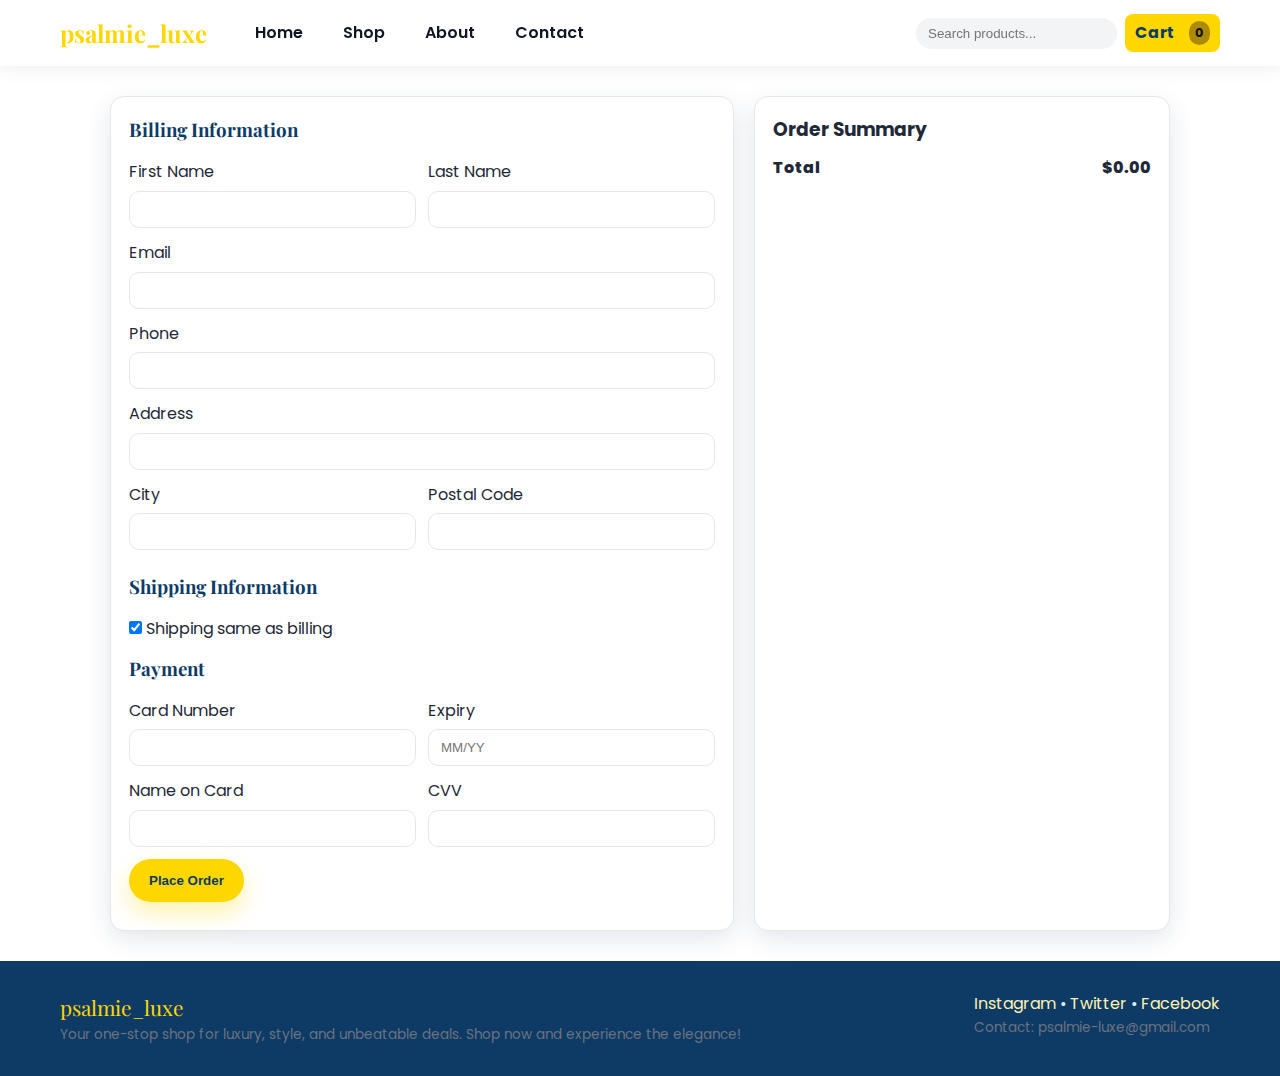
<file: checkout.html>
<!DOCTYPE html>
<html lang="en">
  <head>
    <meta charset="UTF-8" />
    <meta name="viewport" content="width=device-width, initial-scale=1.0" />
    <title>psalmie_luxe — Checkout</title>
    <link rel="preconnect" href="https://fonts.googleapis.com" />
    <link rel="preconnect" href="https://fonts.gstatic.com" crossorigin />
    <link
      href="https://fonts.googleapis.com/css2?family=Playfair+Display:wght@700&family=Poppins:wght@400;600;700&display=swap"
      rel="stylesheet"
    />
    <link rel="stylesheet" href="styles.css" />
  </head>
  <body>
    <header class="header">
      <div class="wrap">
        <div class="logo">psalmie_<span>luxe</span></div>
        <nav class="nav">
          <ul>
            <li><a href="index.html">Home</a></li>
            <li><a href="index.html#featured">Shop</a></li>
            <li><a href="#about">About</a></li>
            <li><a href="#contact">Contact</a></li>
          </ul>
        </nav>
        <div class="search-cart">
          <div class="search">
            <input id="search-input" placeholder="Search products..." />
          </div>
          <a class="cart-link" href="cart.html"
            >Cart <span class="cart-count">0</span></a
          >
          <div class="hamburger" onclick="toggleMenu()">
            <span></span><span></span><span></span>
          </div>
        </div>
      </div>
    </header>

    <main class="checkout-page">
      <form class="form-card" id="billingForm">
        <h3>Billing Information</h3>
        <div class="row-2">
          <div class="field">
            <label>First Name</label><input id="billFirst" required />
          </div>
          <div class="field">
            <label>Last Name</label><input id="billLast" required />
          </div>
        </div>
        <div class="field">
          <label>Email</label><input id="billEmail" type="email" required />
        </div>
        <div class="field">
          <label>Phone</label><input id="billPhone" type="tel" required />
        </div>
        <div class="field">
          <label>Address</label><input id="billAddress" required />
        </div>
        <div class="row-2">
          <div class="field">
            <label>City</label><input id="billCity" required />
          </div>
          <div class="field">
            <label>Postal Code</label><input id="billZip" required />
          </div>
        </div>
        <h3 style="margin-top: 10px">Shipping Information</h3>
        <div class="field">
          <label
            ><input type="checkbox" id="sameAsBilling" checked /> Shipping same
            as billing</label
          >
        </div>
        <div id="shippingFields" class="hidden">
          <div class="field">
            <label>Address</label><input id="shipAddress" />
          </div>
          <div class="row-2">
            <div class="field"><label>City</label><input id="shipCity" /></div>
            <div class="field">
              <label>Postal Code</label><input id="shipZip" />
            </div>
          </div>
        </div>
        <h3 style="margin-top: 10px">Payment</h3>
        <div class="row-2">
          <div class="field">
            <label>Card Number</label><input id="cardNumber" required />
          </div>
          <div class="field">
            <label>Expiry</label
            ><input id="cardExpiry" placeholder="MM/YY" required />
          </div>
        </div>
        <div class="row-2">
          <div class="field">
            <label>Name on Card</label><input id="cardName" required />
          </div>
          <div class="field">
            <label>CVV</label><input id="cardCVV" required />
          </div>
        </div>
        <button type="submit" class="btn primary">Place Order</button>
        <div
          id="orderMsg"
          class="small"
          style="margin-top: 10px; color: var(--blue)"
        ></div>
      </form>
      <aside class="order-summary">
        <h3>Order Summary</h3>
        <div id="summaryItems"></div>
        <div class="order-total">
          <span>Total</span><span id="summaryTotal">$0.00</span>
        </div>
      </aside>
    </main>

    <footer class="footer" id="contact">
      <div class="wrap">
        <div>
          <div class="brand">psalmie_luxe</div>
          <div class="small">
            Your one-stop shop for luxury, style, and unbeatable deals. Shop now
            and experience the elegance!
          </div>
        </div>
        <div>
          <div>
            <a href="#">Instagram</a> • <a href="#">Twitter</a> •
            <a href="#">Facebook</a>
          </div>
          <div class="small">Contact: psalmie-luxe@gmail.com</div>
        </div>
      </div>
    </footer>

    <script src="js/utils.js"></script>
    <script src="js/checkout.js"></script>
  </body>
</html>
</file>
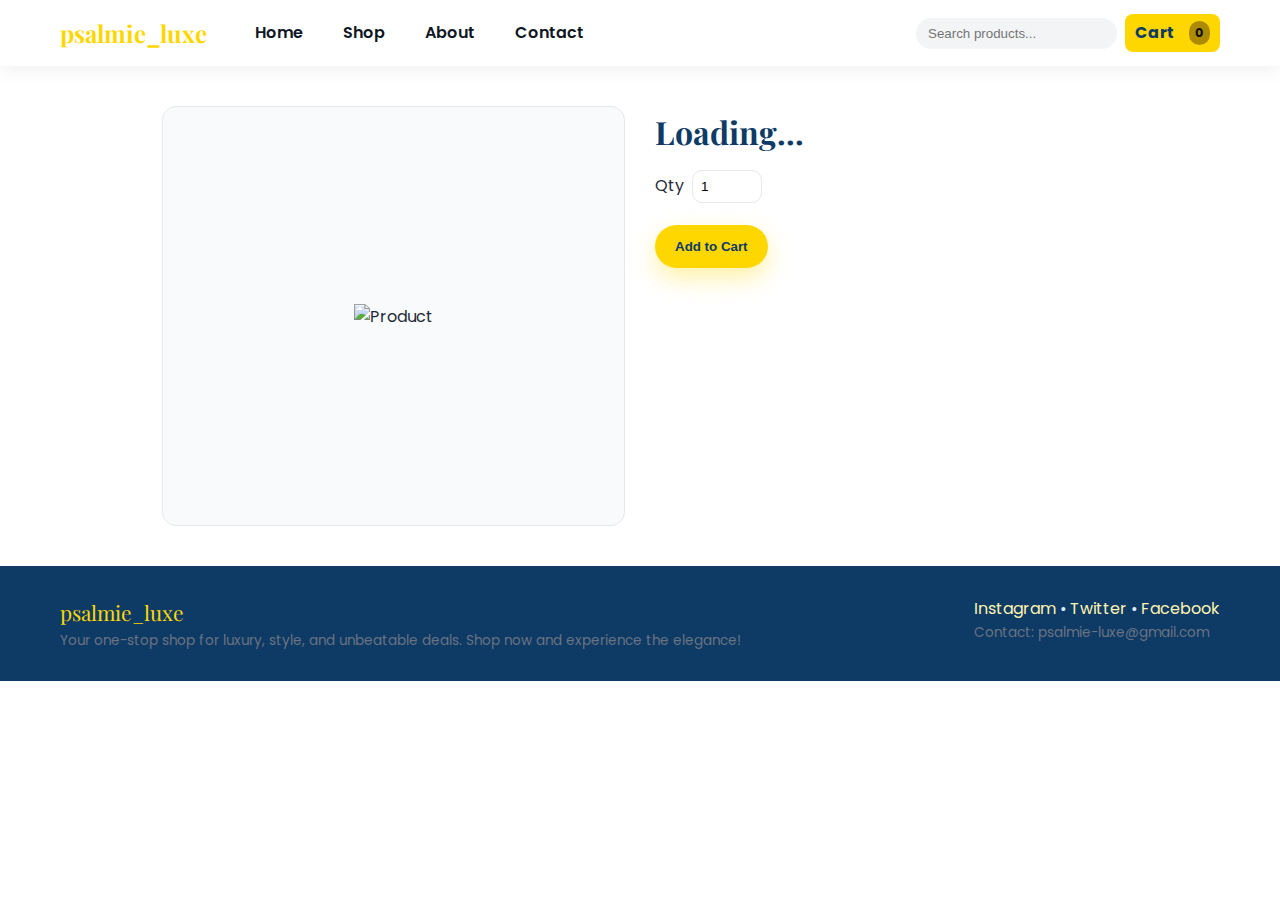
<file: product.html>
<!DOCTYPE html>
<html lang="en">
  <head>
    <meta charset="UTF-8" />
    <meta name="viewport" content="width=device-width, initial-scale=1.0" />
    <title>psalmie_luxe — Product</title>
    <link rel="preconnect" href="https://fonts.googleapis.com" />
    <link rel="preconnect" href="https://fonts.gstatic.com" crossorigin />
    <link
      href="https://fonts.googleapis.com/css2?family=Playfair+Display:wght@700&family=Poppins:wght@400;600;700&display=swap"
      rel="stylesheet"
    />
    <link rel="stylesheet" href="styles.css" />
  </head>
  <body>
    <header class="header">
      <div class="wrap">
        <div class="logo">psalmie_luxe</div>
        <nav class="nav">
          <ul>
            <li><a href="index.html">Home</a></li>
            <li><a href="index.html#featured">Shop</a></li>
            <li><a href="#about">About</a></li>
            <li><a href="#contact">Contact</a></li>
          </ul>
        </nav>
        <div class="search-cart">
          <div class="search">
            <input id="search-input" placeholder="Search products..." />
          </div>
          <a class="cart-link" href="cart.html"
            >Cart <span class="cart-count">0</span></a
          >
          <div class="hamburger" onclick="toggleMenu()">
            <span></span><span></span><span></span>
          </div>
        </div>
      </div>
    </header>

    <main class="product-page">
      <div class="gallery">
        <div class="thumbs" id="thumbs"></div>
        <div class="main-image"><img id="mainImage" alt="Product" /></div>
      </div>
      <div class="product-info">
        <h1 id="prodTitle">Loading...</h1>
        <div class="price" id="prodPrice"></div>
        <div class="small" id="prodCategory"></div>
        <p id="prodDesc" class="small"></p>
        <div class="qty">
          <label for="qty">Qty</label>
          <input id="qty" type="number" min="1" value="1" />
        </div>
        <button id="addBtn" class="btn primary">Add to Cart</button>
      </div>
    </main>

    <footer class="footer" id="contact">
      <div class="wrap">
        <div>
          <div class="brand">psalmie_luxe</div>
          <div class="small">
            Your one-stop shop for luxury, style, and unbeatable deals. Shop now
            and experience the elegance!
          </div>
        </div>
        <div>
          <div>
            <a href="#">Instagram</a> • <a href="#">Twitter</a> •
            <a href="#">Facebook</a>
          </div>
          <div class="small">Contact: psalmie-luxe@gmail.com</div>
        </div>
      </div>
    </footer>

    <script src="js/utils.js"></script>
    <script src="js/api.js"></script>
    <script src="js/product.js"></script>
  </body>
</html>
</file>
<file: styles.css>
/* Default nav layout (desktop) */
:root {
  --blue: #0d3b66;
  --turquoise: #00bfa6;
  --gold: #ffd700;
  --bg: #ffffff;
  --text: #1f2937;
  --muted: #6b7280;
  --card: #ffffff;
  --shadow: 0 8px 24px rgba(13, 59, 102, 0.12);
}
* {
  box-sizing: border-box;
  margin: 0;
  padding: 0;
}

body {
  font-family: "Poppins", system-ui, -apple-system, Segoe UI, Roboto, Arial,
    sans-serif;
  background: var(--bg);
  color: var(--text);
  line-height: 1.6;
}
.header {
  position: sticky;
  top: 0;
  z-index: 60;
  background: #fff;
  box-shadow: 0 4px 18px rgba(0, 0, 0, 0.06);
}
.header .wrap {
  max-width: 1200px;
  margin: 0 auto;
  display: flex;
  align-items: center;
  gap: 18px;
  padding: 14px 20px;
}
.logo {
  font-family: "Playfair Display", serif;
  font-size: 1.5rem;
  color: var(--gold);
  font-weight: 700;
}
/* .logo span {
  color: var(--blue);
} */
.nav {
  margin-left: 20px;
  display: flex;
  align-items: center;
  gap: 12px;
  flex: 1;
}
.nav ul {
  display: flex;
  gap: 14px;
  list-style: none;
  margin: 0;
  padding: 0;
  align-items: center;
}
.nav a {
  color: #0f1724;
  text-decoration: none;
  font-weight: 600;
  padding: 8px 10px;
  border-radius: 8px;
}
.nav a:hover {
  background: rgba(13, 59, 102, 0.05);
  color: var(--blue);
}
.search-cart {
  margin-left: auto;
  display: flex;
  align-items: center;
  gap: 12px;
}
.search {
  display: flex;
  align-items: center;
  gap: 8px;
  background: #f3f4f6;
  padding: 8px 12px;
  border-radius: 999px;
}
.search input {
  border: none;
  outline: none;
  background: transparent;
  min-width: 180px;
}
.cart-link {
  position: relative;
  display: inline-flex;
  align-items: center;
  gap: 8px;
  background: var(--gold);
  color: var(--blue);
  padding: 6px 10px;
  border-radius: 8px;
  font-weight: 700;
  text-decoration: none;
}
.cart-count {
  background: #ad8b00;
  color: #111;
  border-radius: 999px;
  padding: 2px 6px;
  font-size: 0.8rem;
  margin-left: 6px;
}

.nav ul {
  display: flex;
  gap: 20px;
}

.hamburger {
  display: none;
  flex-direction: column;
  cursor: pointer;
  gap: 4px;
  margin-left: 10px;
}

.hamburger span {
  width: 22px;
  height: 3px;
  background: #333;
  border-radius: 3px;
}

/* Responsive styles */
@media (max-width: 768px) {
  .nav ul {
    display: none;
    flex-direction: column;
    background: #fff;
    position: absolute;
    top: 60px; /* adjust to your header height */
    right: 20px;
    width: 200px;
    padding: 10px;
    box-shadow: 0 4px 10px rgba(0, 0, 0, 0.1);
  }

  .nav.active ul {
    display: flex;
  }

  .hamburger {
    display: flex;
  }
}
.search input {
  min-width: 90px;
}
.search-cart {
  gap: 8px;
}

.hero {
  position: relative;
  min-height: 100vh;
  display: flex;
  align-items: center;
  background: url(pexel-photo-27679720.jpeg) center/cover no-repeat;
  color: #fff;
}
.hero::before {
  content: "";
  position: absolute;
  inset: 0;
  background: linear-gradient(
    110deg,
    rgba(13, 59, 102, 0.92) 0%,
    rgba(0, 191, 166, 0.75) 60%,
    rgba(13, 59, 102, 0.3) 100%
  );
}
.hero .content {
  position: relative;
  z-index: 1;
  max-width: 1200px;
  margin: 0 auto;
  padding: 40px 20px;
  display: grid;
  grid-template-columns: 1.1fr 0.9fr;
  gap: 32px;
  align-items: center;
}
.hero-copy {
  padding: 24px 10px;
}
.hero h1 {
  font-family: "Playfair Display", serif;
  font-size: 3rem;
  line-height: 1.1;
  margin: 0 0 14px;
  color: var(--gold);
  text-shadow: 0 2px 0 rgba(0, 0, 0, 0.15);
}
.hero p {
  font-size: 1.05rem;
  color: #eef;
  max-width: 560px;
  margin: 0 0 24px;
}
.cta {
  display: flex;
  gap: 12px;
  flex-wrap: wrap;
}
.btn {
  display: inline-flex;
  align-items: center;
  justify-content: center;
  gap: 8px;
  padding: 12px 18px;
  border-radius: 999px;
  text-decoration: none;
  font-weight: 700;
  transition: 0.25s all;
  cursor: pointer;
  border: 2px solid transparent;
}
.btn.primary {
  background: var(--gold);
  color: var(--blue);
  box-shadow: 0 10px 24px rgba(255, 215, 0, 0.35);
}
.btn.primary:hover {
  transform: translateY(-2px) scale(1.02);
  box-shadow: 0 14px 30px rgba(255, 215, 0, 0.5);
}
.btn.secondary {
  background: transparent;
  color: #b32828;
  border-color: var(--gold);
}
.btn.secondary:hover {
  background: var(--gold);
  color: var(--blue);
}
.hero-card {
  background: rgba(255, 255, 255, 0.1);
  border: 0.5px solid rgba(255, 255, 255, 0.2);
  backdrop-filter: blur(8px);
  border-radius: 20px;
  padding: 20px;
  box-shadow: 0 10px 10px rgba(0, 0, 0, 0.2);
}
.hero-card img {
  width: 100%;
  border-radius: 6px;
  display: block;
}
.section {
  max-width: 1200px;
  margin: 0 auto;
  padding: 60px 20px;
}
.section h2 {
  font-family: "Playfair Display", serif;
  font-size: 2rem;
  color: var(--blue);
  margin: 0 0 18px;
  margin-top: 30px;
}
.section .sub {
  color: var(--muted);
  margin-bottom: 24px;
}
.grid {
  display: grid;
  gap: 20px;
}
.grid.cols-4 {
  grid-template-columns: repeat(auto-fit, minmax(220px, 1fr));
}
.card {
  background: var(--card);
  border-radius: 16px;
  overflow: hidden;
  box-shadow: var(--shadow);
  transition: 0.25s transform, 0.25s box-shadow;
  border: 1px solid rgba(13, 59, 102, 0.08);
}
.card:hover {
  transform: translateY(-6px);
  box-shadow: 0 16px 40px rgba(13, 59, 102, 0.18);
}
.card .img-wrap {
  aspect-ratio: 1 / 1;
  display: flex;
  align-items: center;
  justify-content: center;
  background: #f9fafb;
}
.card img {
  max-width: 100%;
  max-height: 100%;
  object-fit: contain;
  padding: 16px;
}
.card .info {
  padding: 14px 16px;
}
.card .title {
  font-weight: 600;
  font-size: 0.98rem;
  height: 48px;
  overflow: hidden;
}
.price {
  color: var(--blue);
  font-weight: 800;
}
.card .actions {
  display: flex;
  align-items: center;
  justify-content: space-between;
  margin-top: 10px;
}
.small {
  font-size: 0.85rem;
  color: var(--muted);
}
.category-grid {
  display: grid;
  gap: 18px;
  grid-template-columns: repeat(auto-fit, minmax(180px, 1fr));
}
.category {
  position: relative;
  overflow: hidden;
  border-radius: 16px;
  box-shadow: var(--shadow);
  background: #083153;
}
.category a {
  display: block;
  color: #fff;
  text-decoration: none;
  padding: 24px;
  min-height: 120px;
  position: relative;
}
.category::after {
  content: "";
  position: absolute;
  inset: 0;
  background: linear-gradient(
    180deg,
    rgba(0, 191, 166, 0),
    rgba(0, 191, 166, 0.28)
  );
}
.category .name {
  position: relative;
  z-index: 1;
  font-weight: 800;
  font-size: 1.05rem;
  color: #fff;
}
.category .chip {
  position: absolute;
  right: 14px;
  bottom: 14px;
  background: var(--gold);
  color: #111;
  padding: 6px 10px;
  border-radius: 999px;
  font-weight: 700;
  font-size: 0.8rem;
}
.footer {
  background: var(--blue);
  color: #dbeafe;
}
.footer .wrap {
  max-width: 1200px;
  margin: 0 auto;
  padding: 30px 20px;
  display: grid;
  gap: 14px;
  grid-template-columns: 1fr auto;
}
.footer a {
  color: #fff3b0;
  text-decoration: none;
}
.footer a:hover {
  text-decoration: underline;
}
.footer .brand {
  font-family: "Playfair Display", serif;
  color: var(--gold);
  font-size: 1.3rem;
}
.container {
  max-width: 1200px;
  margin: 0 auto;
  padding: 0 20px;
}
.hidden {
  display: none !important;
}
.product-page {
  max-width: 1200px;
  margin: 0 auto;
  padding: 40px 20px;
  display: grid;
  grid-template-columns: 1fr 1fr;
  gap: 30px;
}
.gallery {
  display: grid;
  gap: 12px;
  grid-template-columns: 90px 1fr;
}
.thumbs {
  display: grid;
  gap: 10px;
}
.thumbs img {
  width: 90px;
  height: 90px;
  object-fit: contain;
  background: #f9fafb;
  border: 1px solid #e5e7eb;
  border-radius: 10px;
  cursor: pointer;
}
.main-image {
  background: #f9fafb;
  border: 1px solid #e5e7eb;
  border-radius: 14px;
  display: flex;
  align-items: center;
  justify-content: center;
  padding: 10px;
  min-height: 420px;
}
.main-image img {
  max-height: 380px;
  max-width: 100%;
  object-fit: contain;
}
.product-info h1 {
  font-family: "Playfair Display", serif;
  margin: 0 0 10px;
  color: var(--blue);
}
.product-info .price {
  font-size: 1.6rem;
}
.qty {
  display: flex;
  align-items: center;
  gap: 8px;
  margin: 12px 0;
}
.qty input {
  width: 70px;
  padding: 8px;
  border: 1px solid #e5e7eb;
  border-radius: 10px;
}
.product-info .btn {
  margin-top: 10px;
}
.cart-page {
  max-width: 1000px;
  margin: 0 auto;
  padding: 30px 20px;
}
.cart-item {
  display: grid;
  grid-template-columns: 80px 1fr auto auto auto;
  align-items: center;
  gap: 12px;
  padding: 14px 0;
  border-bottom: 1px solid #e5e7eb;
}
.cart-item img {
  width: 80px;
  height: 80px;
  object-fit: contain;
  background: #f9fafb;
  border: 1px solid #e5e7eb;
  border-radius: 10px;
}
.cart-item .title {
  font-weight: 600;
}
.cart-item input {
  width: 70px;
  padding: 6px;
  border: 1px solid #e5e7eb;
  border-radius: 10px;
}
.cart-summary {
  margin-top: 20px;
  padding: 18px;
  border: 1px solid #e5e7eb;
  border-radius: 14px;
  box-shadow: var(--shadow);
  background: #fff;
}
.checkout-page {
  max-width: 1100px;
  margin: 0 auto;
  padding: 30px 20px;
  display: grid;
  gap: 20px;
  grid-template-columns: 1.2fr 0.8fr;
}
.form-card {
  background: #fff;
  border: 1px solid #e5e7eb;
  border-radius: 14px;
  box-shadow: var(--shadow);
  padding: 18px;
}
.form-card h3 {
  margin: 0 0 14px;
  color: var(--blue);
  font-family: "Playfair Display", serif;
}
.field {
  display: grid;
  gap: 6px;
  margin-bottom: 12px;
}
.field input,
.field select,
.field textarea {
  padding: 10px 12px;
  border: 1px solid #e5e7eb;
  border-radius: 10px;
}
.row-2 {
  display: grid;
  grid-template-columns: 1fr 1fr;
  gap: 12px;
}
.order-summary {
  background: #fff;
  border: 1px solid #e5e7eb;
  border-radius: 14px;
  box-shadow: var(--shadow);
  padding: 18px;
}
.order-item {
  display: flex;
  align-items: center;
  justify-content: space-between;
  padding: 8px 0;
  border-bottom: 1px dashed #e5e7eb;
}
.order-total {
  display: flex;
  align-items: center;
  justify-content: space-between;
  font-weight: 800;
  padding-top: 10px;
}
@media (max-width: 800px) {
  .hero .content {
    grid-template-columns: 1fr;
    text-align: left;
  }
  .product-page {
    grid-template-columns: 1fr;
  }
  .checkout-page {
    grid-template-columns: 1fr;
  }
}

.nav ul {
  display: flex;
  gap: 20px;
}

.hamburger {
  display: none;
  flex-direction: column;
  cursor: pointer;
  gap: 5px;
}

.hamburger span {
  width: 25px;
  height: 3px;
  background: #333;
  border-radius: 2px;
}

/* Responsive styles */
@media (max-width: 600px) {
  .nav ul {
    display: none;
    flex-direction: column;
    background: #fff;
    position: absolute;
    top: 60px; /* adjust to your header height */
    right: 20px;
    width: 150px;
    padding: 10px;
    box-shadow: 0 4px 10px rgba(0, 0, 0, 0.1);
  }

  .nav.active ul {
    display: flex;
  }

  .hamburger {
    display: flex;
  }
  .search input {
    min-width: 80px;
  }
  .search-cart {
    gap: 8px;
  }
}

@media (max-width: 400px) {
  .nav ul {
    display: none;
    flex-direction: column;
    background: #fff;
    position: absolute;
    top: 60px; /* adjust to your header height */
    left: 0;
    width: 100%;
    padding: 10px 0;
    text-align: center;
    box-shadow: 0 4px 10px rgba(0, 0, 0, 0.1);
  }

  .nav.active ul {
    display: flex;
  }

  .hamburger {
    display: flex;
  }

  .header .wrap {
    /* flex-wrap: wrap; */
    justify-content: space-between;
  }
  .search {
    width: 130px;
  }
  .dream {
    margin-top: 200px;
  }
}
@media (max-width: 360px) {
  .nav ul {
    gap: 10px;
    display: none;
    flex-direction: column;
    background: #fff;
    position: absolute;
    top: 60px;
    left: 0;
    width: 100%;
    padding: 10px 0;
    text-align: center;
    box-shadow: 0 4px 10px rgba(0, 0, 0, 0.1);
  }

  .nav.active ul {
    display: flex;
  }

  .hamburger {
    display: flex;
  }

  .header .wrap {
    justify-content: center;
    align-items: center;
    /* overflow-x: auto; */
  }
  .search {
    min-width: 90px;
  }
  .logo {
    font-size: 10px;
  }
  .search input {
    font-size: 11px;
    width: 70px;
  }
  .cart-link {
    padding: 4px 8px;
    font-size: 12px;
  }
  .hamburger span {
    width: 22px;
  }
}
</file>
